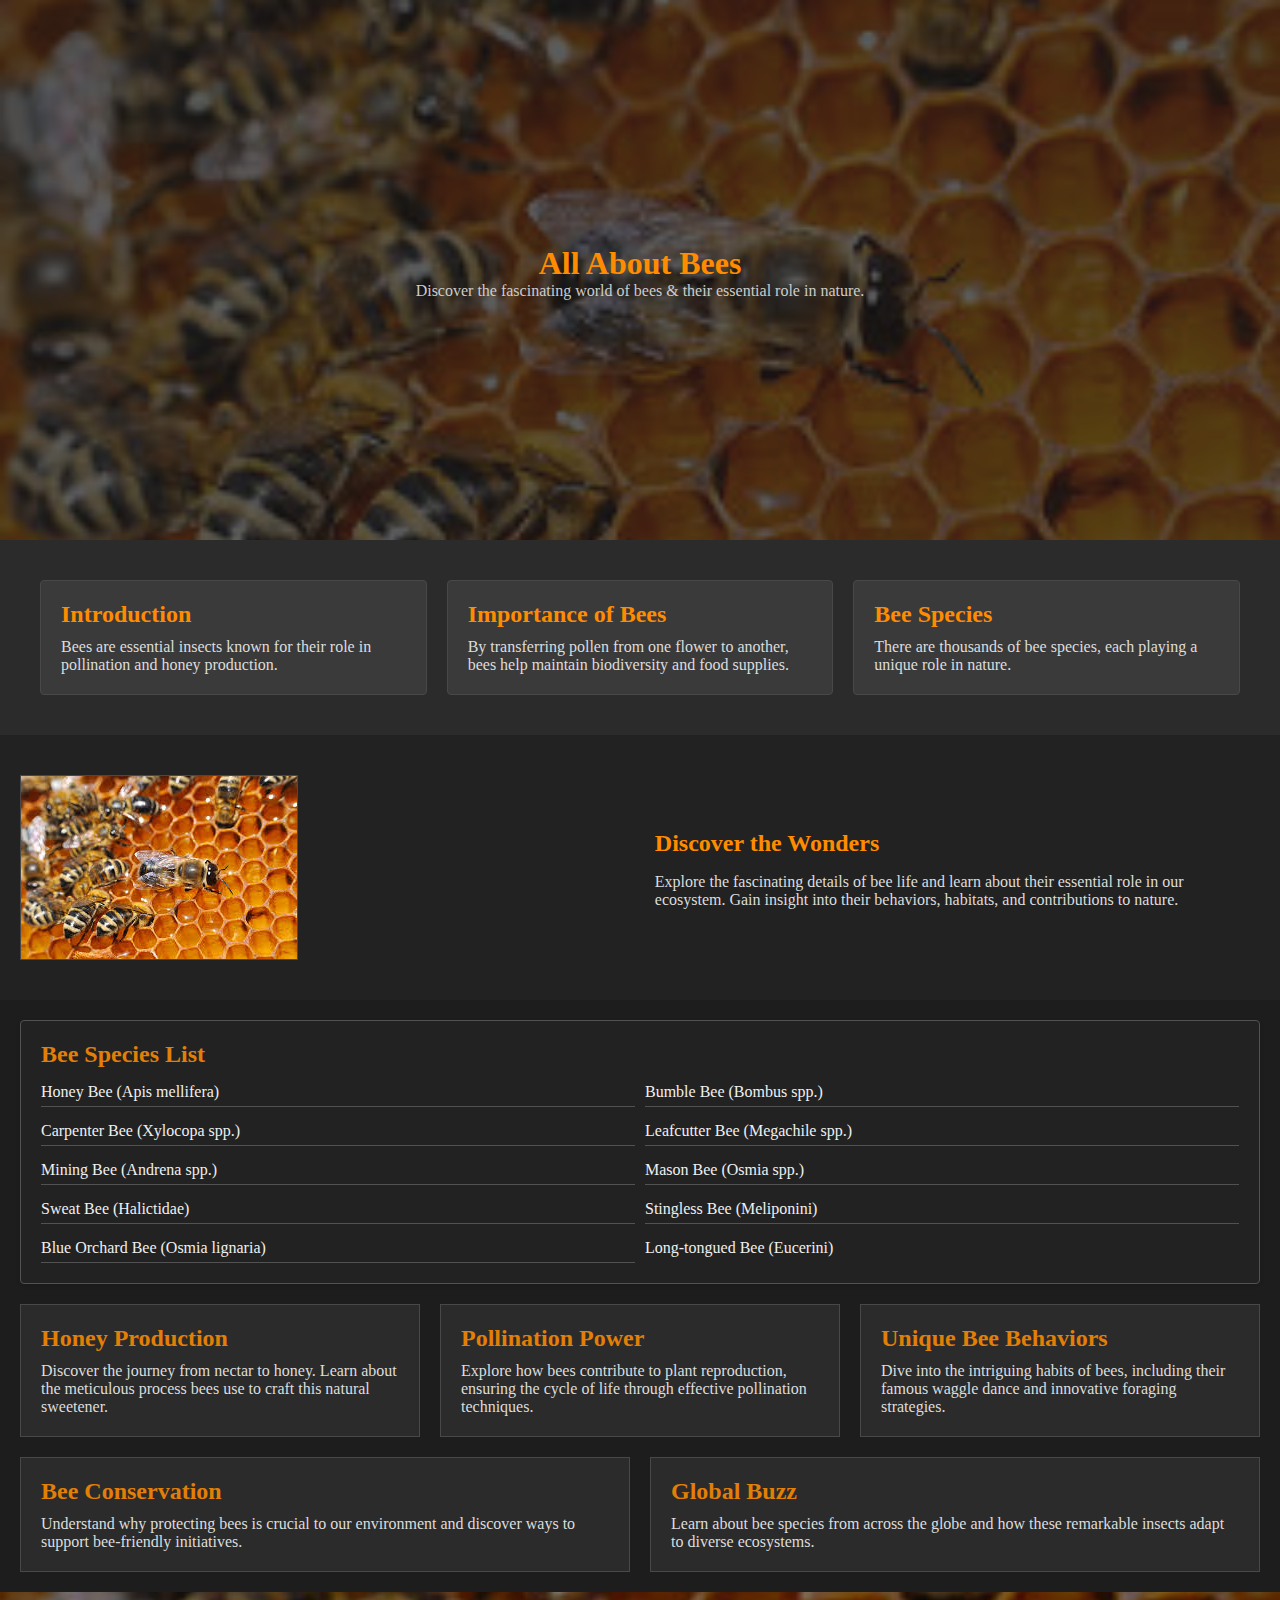
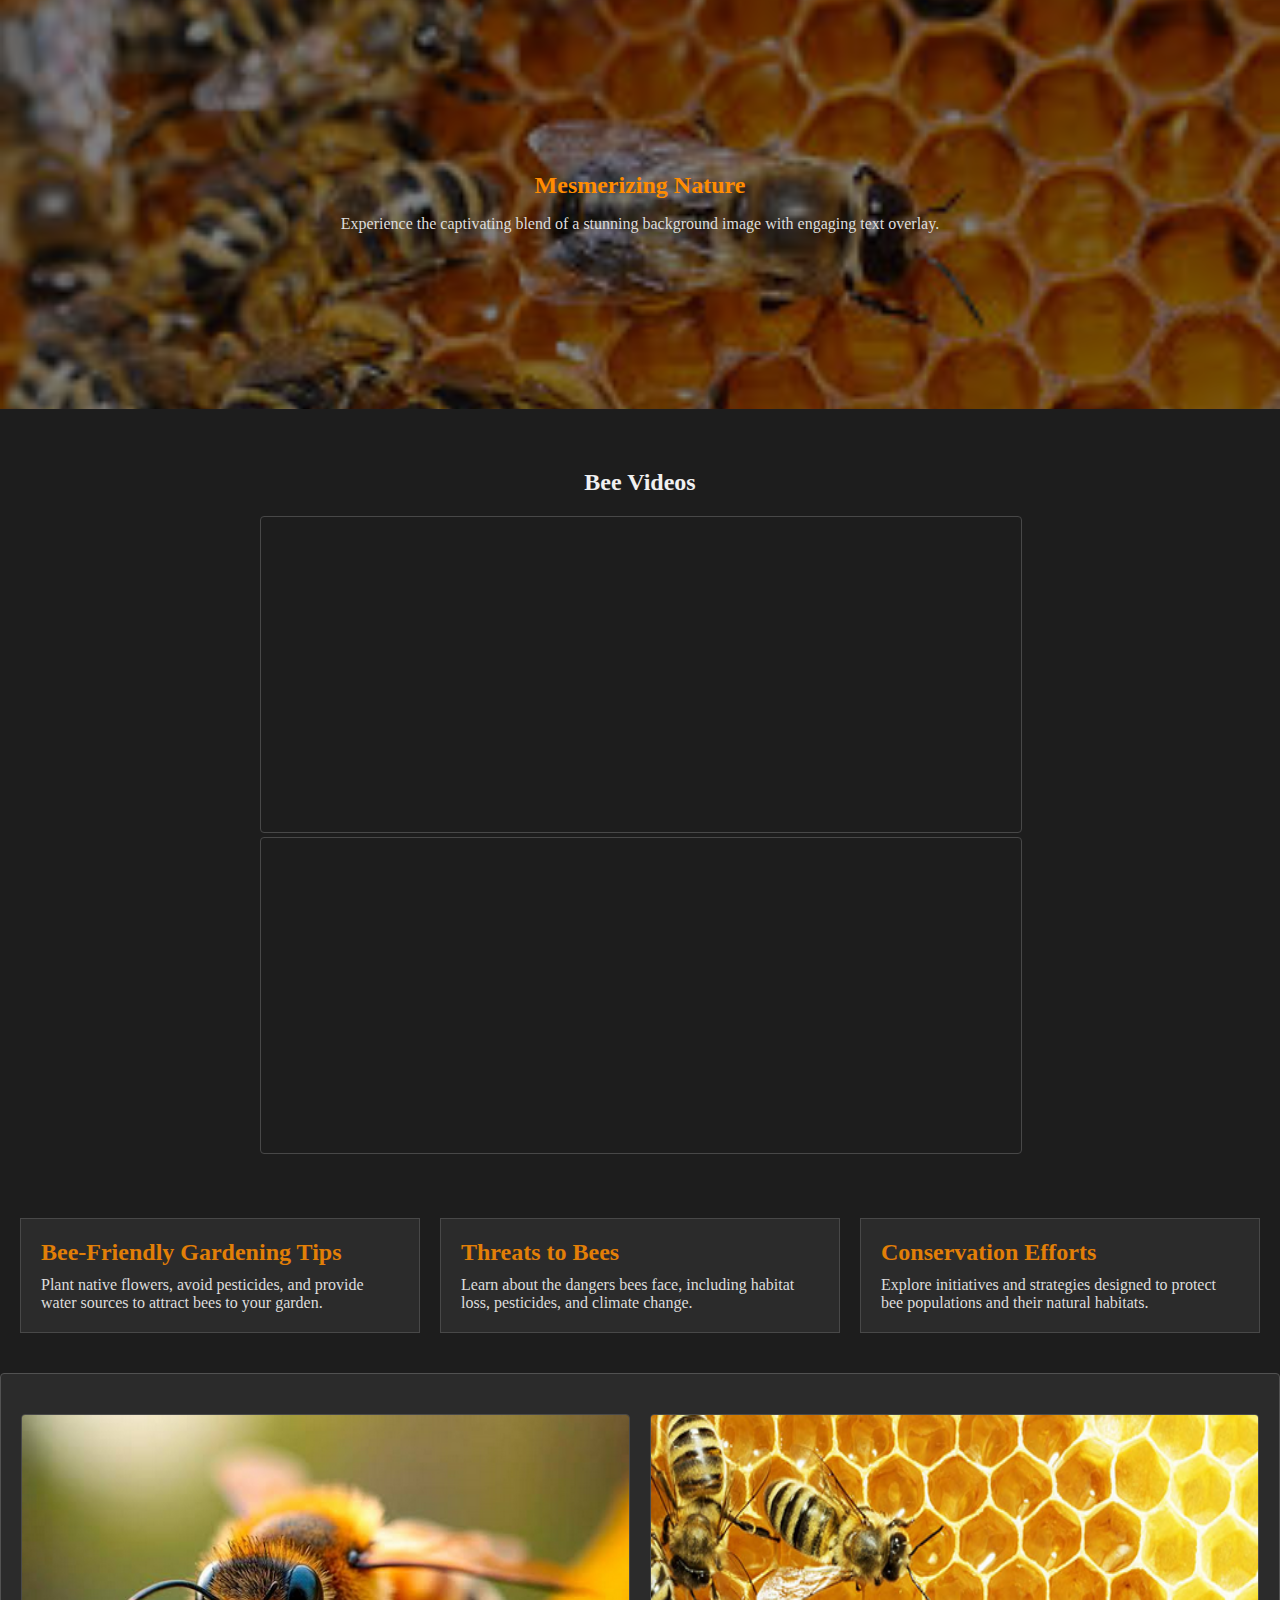
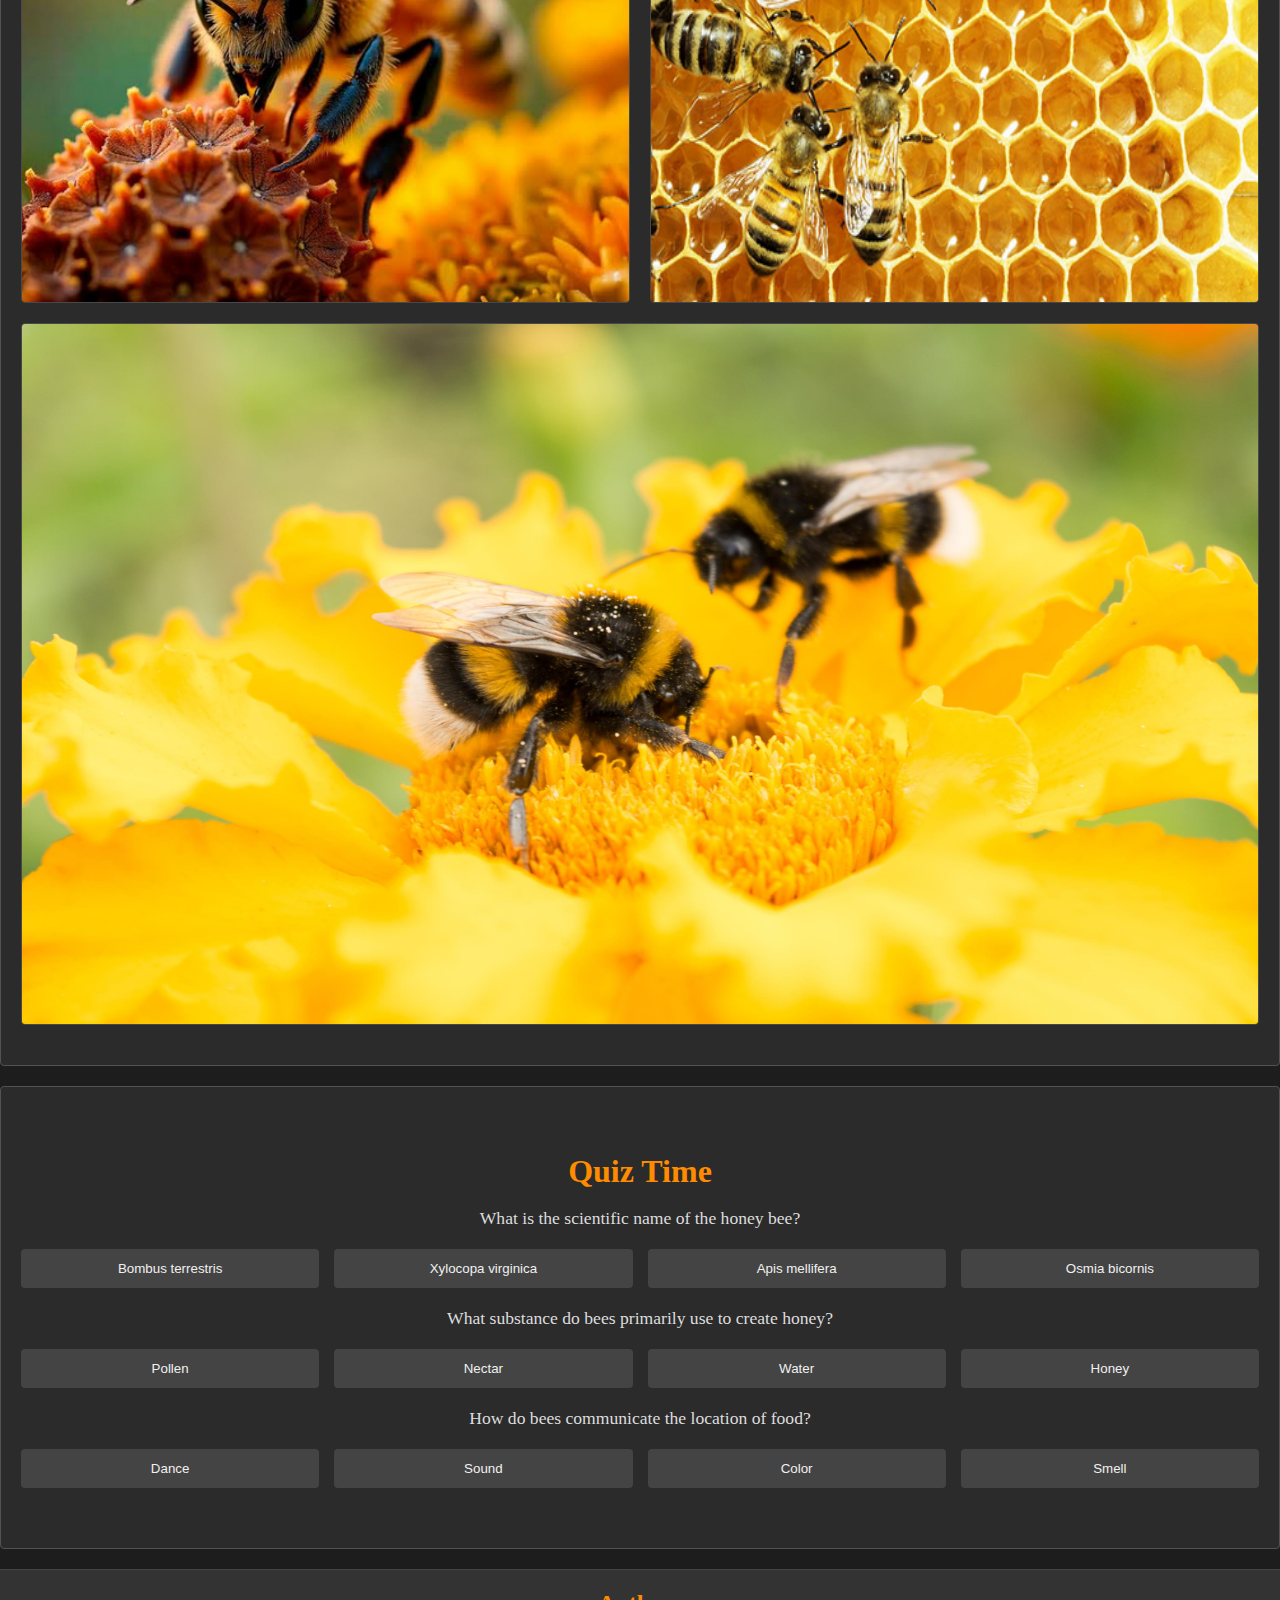
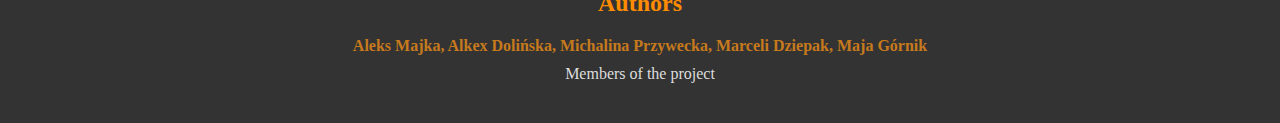
<file: index.html>
<!DOCTYPE html>
<html lang="en">
<head>
    <meta charset="UTF-8">
    <meta name="viewport" content="width=device-width, initial-scale=1.0">
    <title>About Bees</title>
    <link rel="stylesheet" href="style.css">
    <link rel="icon" type="image/x-icon" href="/bee.png">
</head>
<body>
    <header class="site-header">
        <div class="container">
            <h1>All About Bees</h1>
            <p>Discover the fascinating world of bees &amp; their essential role in nature.</p>
        </div>
    </header>

    <main class="interactive-cards">
        <div class="card-container">
            <div class="card" onclick="openModal('introduction')">
                <h2>Introduction</h2>
                <p>Bees are essential insects known for their role in pollination and honey production.</p>
            </div>
            <div class="card" onclick="openModal('importance')">
                <h2>Importance of Bees</h2>
                <p>By transferring pollen from one flower to another, bees help maintain biodiversity and food supplies.</p>
            </div>
            <div class="card" onclick="openModal('species')">
                <h2>Bee Species</h2>
                <p>There are thousands of bee species, each playing a unique role in nature.</p>
            </div>
        </div>
    </main>

    <!-- Modal for displaying detailed article content -->
    <div id="detailModal" class="modal">
        <div class="modal-content">
            <span class="close" onclick="closeModal()">&times;</span>
            <div id="modalArticleContent"></div>
        </div>
    </div>

    <script>
        const articles = {
            introduction: `<article>
            <h2>Introduction</h2>
            <p>Bees are not only fascinating insects, but a cornerstone of natural ecosystems and agriculture. From ancient times when bees were revered in myths and legends, to modern scientific discoveries about their behavior and biology, these insects have captivated human interest.</p>
            <p>They live in intricately organized colonies where every bee has a role, contributing to the survival of the hive through complex communication methods like the waggle dance. The social structure within a beehive is a marvel of natural engineering, demonstrating efficiency and cooperation that has inspired technological innovations.</p>
            <p>This article delves into the rich world of bees, exploring their evolution, biological traits, and the behavioral intricacies that allow them to thrive in diverse environments. Learn about the critical roles bees play in ecosystems around the world, and why their survival is essential to both nature and humanity.</p>
            </article>`,
            importance: `<article>
            <h2>Importance of Bees</h2>
            <p>Bees are indispensable to life on Earth due to their role in pollination. They transfer pollen between plants, enabling the reproduction of a vast array of flora, which in turn supports food production and the maintenance of biodiversity.</p>
            <p>Their pollination activities benefit agricultural crops and wild plants alike, ensuring that many of our essential foods and natural landscapes continue to flourish. Without bees, many plant species would struggle to survive, leading to economic and ecological challenges on a global scale.</p>
            <p>This article examines the multifaceted importance of bees, from their economic impact on agriculture to their role in sustaining healthy ecosystems. Understand the consequences of declining bee populations and the measures needed to protect these irreplaceable insects, ensuring the longevity of our natural resources.</p>
            </article>`,
            species: `<article>
            <h2>Bee Species</h2>
            <p>The world of bees is incredibly diverse, with over 20,000 species ranging from solitary bees to the highly social honeybees. Each species has evolved unique adaptations that allow it to thrive in specific ecological niches.</p>
            <p>Honeybees, known for their intricate hive structures and sophisticated communication methods, have been studied extensively for their social behaviors. In contrast, solitary bees such as mason bees exhibit distinct life cycles and environmental interactions that are equally vital to ecosystem health.</p>
            <p>This article provides an in-depth look at the rich diversity among bee species. It explores the biology, habitat requirements, and contributions of various bees to the pollination process. Additionally, it discusses the conservation challenges faced by many species and the steps being taken to preserve their habitats in a rapidly changing world.</p>
            </article>`
        };

        function openModal(articleKey) {
            document.getElementById("modalArticleContent").innerHTML = articles[articleKey] || '';
            document.getElementById("detailModal").style.display = "block";
        }

        function closeModal() {
            document.getElementById("detailModal").style.display = "none";
        }

        window.onclick = function(event) {
            const modal = document.getElementById("detailModal");
            if (event.target === modal) {
                modal.style.display = "none";
            }
        }
    </script>

    <section class="highlight-section">
        <div class="container split-layout">
            <div class="text-content">
                <h2>Discover the Wonders</h2>
                <p>Explore the fascinating details of bee life and learn about their essential role in our ecosystem. Gain insight into their behaviors, habitats, and contributions to nature.</p>
            </div>
            <div class="image-content">
                <img src="bg.jpg" alt="Bee in action">
            </div>
        </div>
    </section>

    <section class="bee-species card">
        <div class="container">
            <h2>Bee Species List</h2>
            <ul>
                <li>Honey Bee (Apis mellifera)</li>
                <li>Bumble Bee (Bombus spp.)</li>
                <li>Carpenter Bee (Xylocopa spp.)</li>
                <li>Leafcutter Bee (Megachile spp.)</li>
                <li>Mining Bee (Andrena spp.)</li>
                <li>Mason Bee (Osmia spp.)</li>
                <li>Sweat Bee (Halictidae)</li>
                <li>Stingless Bee (Meliponini)</li>
                <li>Blue Orchard Bee (Osmia lignaria)</li>
                <li>Long-tongued Bee (Eucerini)</li>
            </ul>
        </div>
    </section>

    <main class="site-content alternate">
        <div class="card-container">
            <div class="card">
                <h2>Honey Production</h2>
                <p>Discover the journey from nectar to honey. Learn about the meticulous process bees use to craft this natural sweetener.</p>
            </div>
            <div class="card">
                <h2>Pollination Power</h2>
                <p>Explore how bees contribute to plant reproduction, ensuring the cycle of life through effective pollination techniques.</p>
            </div>
            <div class="card">
                <h2>Unique Bee Behaviors</h2>
                <p>Dive into the intriguing habits of bees, including their famous waggle dance and innovative foraging strategies.</p>
            </div>
            <div class="card">
                <h2>Bee Conservation</h2>
                <p>Understand why protecting bees is crucial to our environment and discover ways to support bee-friendly initiatives.</p>
            </div>
            <div class="card">
                <h2>Global Buzz</h2>
                <p>Learn about bee species from across the globe and how these remarkable insects adapt to diverse ecosystems.</p>
            </div>
        </div>
    </main>

    <section class="mesmerizing">
        <div class="mesmerizing-content">
            <h2>Mesmerizing Nature</h2>
            <p>Experience the captivating blend of a stunning background image with engaging text overlay.</p>
        </div>
    </section>

    <section class="bee-videos">
        <div class="container">
            <h2>Bee Videos</h2>
            <iframe width="560" height="315" src="https://www.youtube.com/embed/v6tUWk7vC6g" frameborder="0" allow="accelerometer; autoplay; clipboard-write; encrypted-media; gyroscope; picture-in-picture" allowfullscreen></iframe>
            <iframe width="560" height="315" src="https://www.youtube.com/embed/yKihtly7SVg" frameborder="0" allow="accelerometer; autoplay; clipboard-write; encrypted-media; gyroscope; picture-in-picture" allowfullscreen></iframe>
        </div>
    </section>

    <main class="site-content alternate">
        <div class="card-container">
            <div class="card">
                <h2>Bee-Friendly Gardening Tips</h2>
                <p>Plant native flowers, avoid pesticides, and provide water sources to attract bees to your garden.</p>
            </div>
            <div class="card">
                <h2>Threats to Bees</h2>
                <p>Learn about the dangers bees face, including habitat loss, pesticides, and climate change.</p>
            </div>
            <div class="card">
                <h2>Conservation Efforts</h2>
                <p>Explore initiatives and strategies designed to protect bee populations and their natural habitats.</p>
            </div>
        </div>
    </main>

    <section class="photo-gallery">
        <div class="container">
            <div class="gallery">
                <img src="img1.png" alt="Bee 1">
                <img src="img2.png" alt="Bee 2">
                <img src="img3.jpg" alt="Bee 3">
            </div>
        </div>
    </section>

    <section class="quiz">
        <div class="container">
            <h2>Quiz Time</h2>

            <div class="quiz-item">
                <p>What is the scientific name of the honey bee?</p>
                <div class="quiz-options">
                    <button class="quiz-btn" data-answer="wrong">Bombus terrestris</button>
                    <button class="quiz-btn" data-answer="wrong">Xylocopa virginica</button>
                    <button class="quiz-btn" data-answer="correct">Apis mellifera</button>
                    <button class="quiz-btn" data-answer="wrong">Osmia bicornis</button>
                </div>
                <div id="quiz-feedback1"></div>
                <script>
                    const quizItem1 = document.currentScript.parentElement;
                    quizItem1.querySelectorAll('.quiz-btn').forEach(button => {
                        button.addEventListener('click', () => {
                            quizItem1.querySelectorAll('.quiz-btn').forEach(btn => {
                                btn.style.backgroundColor = "";
                            });
                            const feedback = quizItem1.querySelector('#quiz-feedback1');
                            if (button.dataset.answer === "correct") {
                                button.style.backgroundColor = "green";
                                feedback.textContent = "Correct! The scientific name of the honey bee is Apis mellifera.";
                            } else {
                                button.style.backgroundColor = "red";
                                quizItem1.querySelectorAll('.quiz-btn').forEach(btn => {
                                    if (btn.dataset.answer === "correct") {
                                        btn.style.backgroundColor = "green";
                                    }
                                });
                                feedback.textContent = "Incorrect. The correct answer is Apis mellifera.";
                            }
                        });
                    });
                </script>
            </div>

            <div class="quiz-item">
                <p>What substance do bees primarily use to create honey?</p>
                <div class="quiz-options">
                    <button class="quiz-btn" data-answer="wrong">Pollen</button>
                    <button class="quiz-btn" data-answer="correct">Nectar</button>
                    <button class="quiz-btn" data-answer="wrong">Water</button>
                    <button class="quiz-btn" data-answer="wrong">Honey</button>
                </div>
                <div id="quiz-feedback2"></div>
                <script>
                    const quizItem2 = document.currentScript.parentElement;
                    quizItem2.querySelectorAll('.quiz-btn').forEach(button => {
                        button.addEventListener('click', () => {
                            quizItem2.querySelectorAll('.quiz-btn').forEach(btn => {
                                btn.style.backgroundColor = "";
                            });
                            const feedback = quizItem2.querySelector('#quiz-feedback2');
                            if (button.dataset.answer === "correct") {
                                button.style.backgroundColor = "green";
                                feedback.textContent = "Correct! Bees use nectar to create honey.";
                            } else {
                                button.style.backgroundColor = "red";
                                quizItem2.querySelectorAll('.quiz-btn').forEach(btn => {
                                    if (btn.dataset.answer === "correct") {
                                        btn.style.backgroundColor = "green";
                                    }
                                });
                                feedback.textContent = "Incorrect. The correct answer is Nectar.";
                            }
                        });
                    });
                </script>
            </div>

            <div class="quiz-item">
                <p>How do bees communicate the location of food?</p>
                <div class="quiz-options">
                    <button class="quiz-btn" data-answer="correct">Dance</button>
                    <button class="quiz-btn" data-answer="wrong">Sound</button>
                    <button class="quiz-btn" data-answer="wrong">Color</button>
                    <button class="quiz-btn" data-answer="wrong">Smell</button>
                </div>
                <div id="quiz-feedback3"></div>
                <script>
                    const quizItem3 = document.currentScript.parentElement;
                    quizItem3.querySelectorAll('.quiz-btn').forEach(button => {
                        button.addEventListener('click', () => {
                            quizItem3.querySelectorAll('.quiz-btn').forEach(btn => {
                                btn.style.backgroundColor = "";
                            });
                            const feedback = quizItem3.querySelector('#quiz-feedback3');
                            if (button.dataset.answer === "correct") {
                                button.style.backgroundColor = "green";
                                feedback.textContent = "Correct! Bees communicate through a dance known as the waggle dance.";
                            } else {
                                button.style.backgroundColor = "red";
                                quizItem3.querySelectorAll('.quiz-btn').forEach(btn => {
                                    if (btn.dataset.answer === "correct") {
                                        btn.style.backgroundColor = "green";
                                    }
                                });
                                feedback.textContent = "Incorrect. The correct answer is Dance.";
                            }
                        });
                    });
                </script>
            </div>
        </div>
    </section>

    <section class="site-authors">
        <div class="container">
            <h2>Authors</h2>
            <article class="author">
                <h4>Aleks Majka, Alkex Dolińska, Michalina Przywecka, Marceli Dziepak, Maja Górnik</h4>
                <p>Members of the project</p>
            </article>
        </div>
    </section>
</body>
</html>
</file>
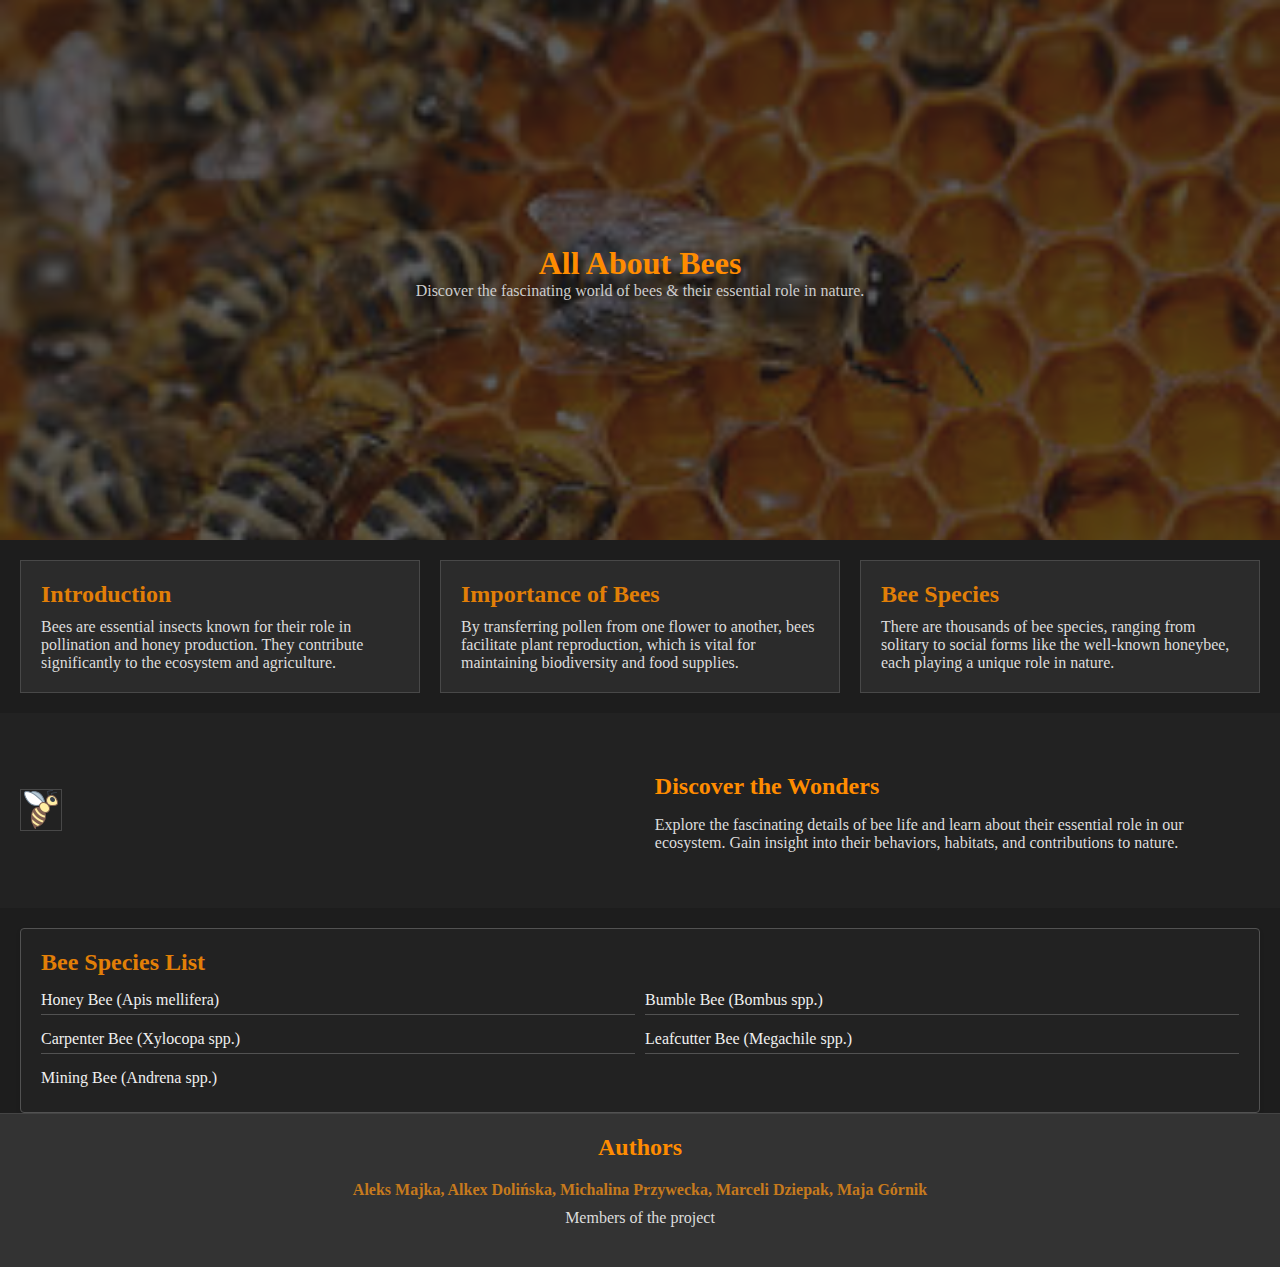
<file: main.html>
<!DOCTYPE html>
<html lang="en">
<head>
    <meta charset="UTF-8">
    <meta name="viewport" content="width=device-width, initial-scale=1.0">
    <title>About Bees</title>
    <link rel="stylesheet" href="style.css">
    <link rel="icon" type="image/x-icon" href="/bee.png">
</head>
<body>
    <header class="site-header">
        <div class="container">
            <h1>All About Bees</h1>
            <p>Discover the fascinating world of bees &amp; their essential role in nature.</p>
        </div>
    </header>

    <main class="site-content">
        <div class="card-container">
            <div class="card">
                <h2>Introduction</h2>
                <p>Bees are essential insects known for their role in pollination and honey production. They contribute significantly to the ecosystem and agriculture.</p>
            </div>
            <div class="card">
                <h2>Importance of Bees</h2>
                <p>By transferring pollen from one flower to another, bees facilitate plant reproduction, which is vital for maintaining biodiversity and food supplies.</p>
            </div>
            <div class="card">
                <h2>Bee Species</h2>
                <p>There are thousands of bee species, ranging from solitary to social forms like the well-known honeybee, each playing a unique role in nature.</p>
            </div>
        </div>
    </main>

    <section class="highlight-section">
        <div class="container split-layout">
            <div class="text-content">
                <h2>Discover the Wonders</h2>
                <p>Explore the fascinating details of bee life and learn about their essential role in our ecosystem. Gain insight into their behaviors, habitats, and contributions to nature.</p>
            </div>
            <div class="image-content">
                <img src="bee.png" alt="Bee in action">
            </div>
        </div>
    </section>

    <section class="bee-species card">
        <div class="container">
            <h2>Bee Species List</h2>
            <ul>
                <li>Honey Bee (Apis mellifera)</li>
                <li>Bumble Bee (Bombus spp.)</li>
                <li>Carpenter Bee (Xylocopa spp.)</li>
                <li>Leafcutter Bee (Megachile spp.)</li>
                <li>Mining Bee (Andrena spp.)</li>
            </ul>
        </div>
    </section>

    <section class="site-authors">
        <div class="container">
            <h2>Authors</h2>
            <article class="author">
                <h4>Aleks Majka, Alkex Dolińska, Michalina Przywecka, Marceli Dziepak, Maja Górnik</h4>
                <p>Members of the project</p>
            </article>
        </div>
    </section>
</body>
</html>
</file>
<file: style.css>
/* styles.css */
body, html {
    margin: 0;
    padding: 0;
    background-color: #1d1d1d; /* dark background */
    color: #f0f0f0; /* light text */
}

.site-header {
    position: relative;
    height: 60vh;
    display: flex;
    align-items: center;
    justify-content: center;
    color: #fff;
    background: url('bg.jpg') no-repeat center center;
    background-size: cover;
}

/* Dark overlay for better contrast */
.site-header::before {
    content: "";
    position: absolute;
    top: 0;
    left: 0;
    right: 0;
    bottom: 0;
    background: rgba(23, 23, 23, 0.7);
}

.site-header .container {
    position: relative;
    text-align: center;
    z-index: 1;
    padding: 20px;
}

.site-header h1 {
    margin-bottom: 0; /* Adjust as needed */
    /* Optional bee accent for headings */
    color: #ff8c00; /* honey yellow */
}

.site-header p {
    margin-top: 0; /* Adjust as needed */
    color: #cccccc;
}

main.site-content {
    padding: 20px;
    display: flex;
}

/* Card container styling */
.card-container {
    display: flex;
    flex-wrap: wrap;
    gap: 20px;
    justify-content: space-between;
}

/* Cards updated to dark theme with bee accents */
.card {
    flex: 1 1 calc(33.333% - 20px); /* Three cards per row */
    background-color: #2b2b2b;
    border: 1px solid #484848;
    padding: 20px;
    box-sizing: border-box;
}

.card h2 {
    margin-top: 0;
    margin-bottom: 10px;
    font-size: 1.5em;
    color: #e27f07;  /* bee yellow for headings */
}

.card p {
    margin: 0;
    font-size: 1em;
    color: #ddd;
}

/* Responsive: 2 cards per row for smaller screens */
@media (max-width: 900px) {
    .card {
        flex: 1 1 calc(50% - 20px);
    }
}

/* Responsive: 1 card per row for very small screens */
@media (max-width: 600px) {
    .card {
        flex: 1 1 100%;
    }
}

.site-authors {
    background: #333;
    color: #fff;
    padding: 20px 0;
    border-top: 1px solid #444;
}

.site-authors .container {
    text-align: center;
}

.site-authors h2 {
    margin: 0 0 20px;
    color: #ff8c00;
}

.site-authors .author {
    margin-bottom: 20px;
}

.site-authors .author h4 {
    margin: 10px 0;
    color: #c67a1d;
}

.site-authors .author p {
    margin: 0;
    color: #ddd;
}

/* Highlight Section layout */
.highlight-section {
    padding: 40px 20px;
    background-color: #222;
}

.split-layout {
    display: flex;
    align-items: center;
    justify-content: space-between;
    gap: 20px;
    flex-direction: row; /* Ensures side-by-side layout */
}

/* Text content on the left */
.text-content {
    flex: 0 0 48%;
    color: #f0f0f0;
    order: 1; /* Explicitly positions text on the left */
    text-align: left;
    margin-right: 10px; /* reduce gap between text and image on larger screens */
}

.text-content h2 {
    margin-bottom: 15px;
    color: #ff8c00;
}

.text-content p {
    color: #ddd;
}

/* Keep the image within its container */
.image-content img {
    max-width: 100%;
    height: auto;
    border: 1px solid #484848;
    display: block;
    margin: 0 auto;
}

.bee-species {
    background-color: #222;
    border: 1px solid #525252;
    border-radius: 4px;
    padding: 20px;
    margin: 20px 0;
    margin-left: 20px;
    margin-right: 20px;
    margin-bottom: auto;
    box-shadow: 0 2px 4px rgba(0, 0, 0, 0.1);
}
.bee-species h2 {
    font-size: 1.5rem;
    margin-bottom: 10px;
}
.bee-species ul {
    list-style: none;
    padding-left: 0;
    margin: 0;
    display: grid;
    grid-template-columns: repeat(2, 1fr); /* 2 items per row */
    grid-gap: 10px;
}
.bee-species li {
    padding: 5px 0;
    border-bottom: 1px solid #525252;
}
.bee-species li:last-child {
    border-bottom: none;
}

.mesmerizing {
    position: relative;
    background: url('bg.jpg') center/cover no-repeat;
    color: white;
}

.mesmerizing::before {
    content: "";
    position: absolute;
    top: 0;
    left: 0;
    width: 100%;
    height: 100%;
    background: rgba(0, 0, 0, 0.5);
    z-index: 1;
}

.mesmerizing-content {
    position: relative;
    z-index: 2;
    padding: 100px 20px;
    text-align: center;
}

/* Mesmerizing Section */
.mesmerizing {
    position: relative;
    background: url('bg.jpg') center/cover no-repeat;
    color: #fff;
    padding: 60px 20px;
    text-align: center;
}

.mesmerizing::before {
    content: "";
    position: absolute;
    top: 0;
    left: 0;
    width: 100%;
    height: 100%;
    background: rgba(0, 0, 0, 0.5);
    z-index: 1;
}

.mesmerizing-content {
    position: relative;
    z-index: 2;
}

.mesmerizing-content h2 {
    color: #ff8c00;
    margin-bottom: 15px;
}

.mesmerizing-content p {
    color: #ddd;
}

/* Gardening Tips Section */
.gardening-tips {
    background-color: #222;
    padding: 40px 20px;
    border: 1px solid #525252;
    border-radius: 4px;
    margin: 20px 0;
}

.gardening-tips h2 {
    color: #ff8c00;
    margin-bottom: 15px;
}

.gardening-tips p {
    color: #ddd;
}

/* Threats to Bees Section */
.threats-to-bees {
    background-color: #2b2b2b;
    padding: 40px 20px;
    border: 1px solid #525252;
    border-radius: 4px;
    margin: 20px 0;
}

.threats-to-bees h2 {
    color: #ff8c00;
    margin-bottom: 15px;
}

.threats-to-bees p {
    color: #ddd;
}

/* Bee Videos Section */
.bee-videos {
    width: 100%;
    max-width: 800px;
    padding: 20px;
    border-radius: 4px;
    margin: 20px auto;
    text-align: center;
    box-sizing: border-box;
}

.bee-videos iframe {
    width: 100%;
    aspect-ratio: 16/9;
    border: 1px solid #484848;
    border-radius: 4px;
}

/* Photo Gallery Section */
.photo-gallery {
    background-color: #2b2b2b;
    padding: 40px 20px;
    border: 1px solid #525252;
    border-radius: 4px;
    margin: 20px 0;
}

.photo-gallery h2 {
    color: #ff8c00;
    margin-bottom: 15px;
}

/* Align images like card-container */
.photo-gallery .gallery {
    display: flex;
    flex-wrap: wrap;
    gap: 20px;
    justify-content: space-between;
}

/* Style images to mimic cards */
.photo-gallery .gallery img {
    flex: 1 1 calc(33.333% - 20px);
    max-width: 100%;
    max-height: 700px;
    height: auto;
    border: 1px solid #484848;
    border-radius: 4px;
    transition: transform 0.3s ease;
}

.photo-gallery .gallery img:hover {
    transform: scale(1.1);
}

.quiz {
    background-color: #2b2b2b;
    border: 1px solid #525252;
    border-radius: 4px;
    padding: 40px 20px;
    margin: 20px 0;
    text-align: center;
}

.quiz .container h2 {
    color: #ff8c00;
    margin-bottom: 15px;
    font-size: 2rem;
}

.quiz .container p {
    color: #ddd;
    margin-bottom: 20px;
    font-size: 1.1rem;
}

.quiz-options {
    display: grid;
    grid-template-columns: repeat(auto-fit, minmax(200px, 1fr));
    gap: 15px;
    margin-bottom: 20px;
}

.quiz-btn {
    background-color: #444;
    color: #f0f0f0;
    border: none;
    padding: 12px 20px;
    border-radius: 4px;
    cursor: pointer;
    transition: background 0.3s ease, transform 0.2s ease;
}

.quiz-btn:hover {
    background-color: #555;
    transform: translateY(-2px);
}

#quiz-feedback {
    font-size: 1.1rem;
    font-weight: bold;
    color: #ff8c00;
    margin-top: 10px;
}


/* Interactive Cards Section */
.interactive-cards {
    padding: 20px;
    background-color: #2b2b2b;
}

/* Card Container with Background and Spacing */
.interactive-cards .card-container {
    display: flex;
    flex-wrap: wrap;
    gap: 20px;
    justify-content: space-between;
    background-color: #2b2b2b; /* Matching section background */
    padding: 20px;
}

/* Interactive Card Styling */
.interactive-cards .card-container .card {
    flex: 1 1 calc(33.333% - 20px);
    background-color: #3a3a3a;
    border: 1px solid #484848;
    border-radius: 4px;
    padding: 20px;
    box-sizing: border-box;
    transition: transform 0.3s ease, background-color 0.3s ease;
    cursor: pointer;
}

.interactive-cards .card-container .card:hover {
    transform: scale(1.02);
    background-color: #444;
}

.interactive-cards .card-container .card h2 {
    margin: 0 0 10px;
    color: #ff8c00;
}

.interactive-cards .card-container .card p {
    margin: 0;
    color: #ddd;
}

/* Responsive Adjustments */
@media (max-width: 900px) {
    .interactive-cards .card-container .card {
        flex: 1 1 calc(50% - 20px);
    }
}

@media (max-width: 600px) {
    .interactive-cards .card-container .card {
        flex: 1 1 100%;
    }
}

/* Modal Styling */
.modal {
    display: none;
    position: fixed;
    z-index: 1000;
    left: 0;
    top: 0;
    width: 100%;
    height: 100%;
    overflow: auto;
    background-color: rgba(0,0,0,0.8);
}

.modal-content {
    background-color: #2b2b2b;
    color: #ddd;
    margin: 10% auto;
    padding: 20px;
    border: 2px solid #484848;
    border-radius: 4px;
    width: 80%;
    position: relative;
    box-shadow: 0 4px 8px rgba(0, 0, 0, 0.1);
}

.modal-content h2 {
    color: #ff8c00;
    border-bottom: 1px solid #484848;
    padding-bottom: 10px;
    margin-bottom: 15px;
}

.modal-content p {
    line-height: 1.6;
    color: #ddd;
    margin-bottom: 15px;
}

.modal-content .close {
    position: absolute;
    top: 10px;
    right: 20px;
    font-size: 30px;
    font-weight: bold;
    cursor: pointer;
    color: #ff8c00;
}
</file>
